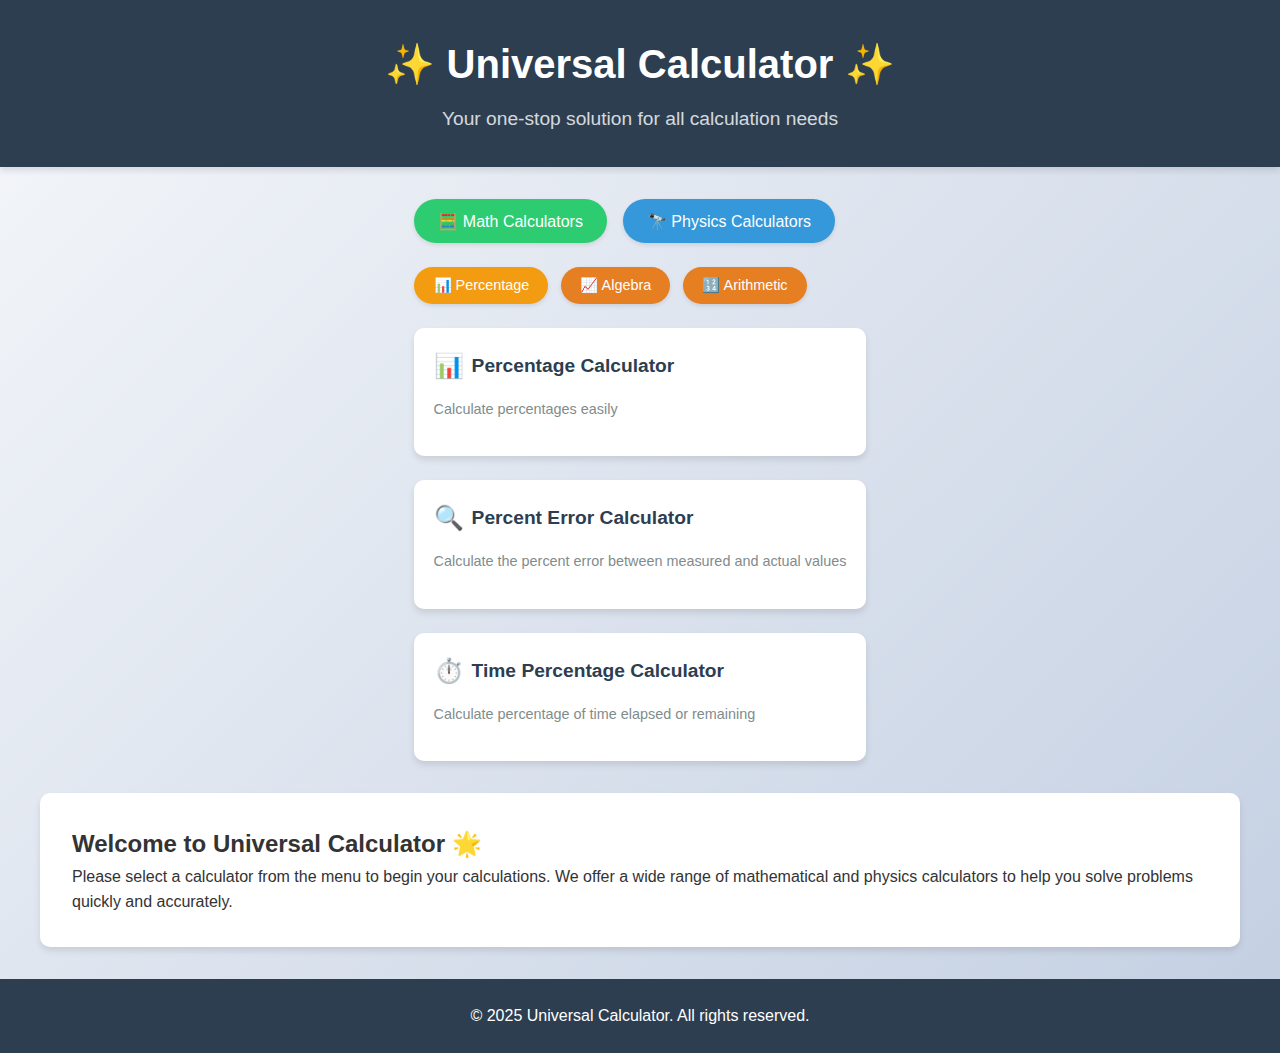
<file: index.html>
<!DOCTYPE html>
<html lang="en">
<head>
    <meta charset="UTF-8">
    <meta name="viewport" content="width=device-width, initial-scale=1.0">
    <title>Universal Calculator</title>
    <style>
        /* Reset and base styles */
        * {
            margin: 0;
            padding: 0;
            box-sizing: border-box;
            font-family: 'Segoe UI', Tahoma, Geneva, Verdana, sans-serif;
        }

        body {
            background: linear-gradient(135deg, #f5f7fa 0%, #c3cfe2 100%);
            color: #333;
            line-height: 1.6;
            min-height: 100vh;
            display: flex;
            flex-direction: column;
        }

        /* Header styles */
        header {
            background-color: #2c3e50;
            color: white;
            padding: 2rem;
            text-align: center;
            box-shadow: 0 4px 6px rgba(0, 0, 0, 0.1);
        }

        header h1 {
            font-size: 2.5rem;
            margin-bottom: 0.5rem;
        }

        header p {
            font-size: 1.2rem;
            opacity: 0.8;
        }

        /* Main content styles */
        main {
            display: flex;
            flex-direction: column;
            max-width: 1200px;
            margin: 2rem auto;
            padding: 0 1rem;
            flex: 1;
        }

        /* Category navigation */
        .category-nav ul {
            display: flex;
            list-style: none;
            gap: 1rem;
            margin-bottom: 1.5rem;
            flex-wrap: wrap;
        }

        .category-btn {
            background-color: #3498db;
            color: white;
            border: none;
            padding: 0.8rem 1.5rem;
            border-radius: 30px;
            cursor: pointer;
            font-size: 1rem;
            transition: all 0.3s ease;
            box-shadow: 0 2px 4px rgba(0, 0, 0, 0.1);
        }

        .category-btn:hover {
            background-color: #2980b9;
            transform: translateY(-2px);
            box-shadow: 0 4px 8px rgba(0, 0, 0, 0.15);
        }

        .category-btn.active {
            background-color: #2ecc71;
        }

        /* Sub-category navigation */
        .sub-category-nav ul {
            display: flex;
            list-style: none;
            gap: 0.8rem;
            margin-bottom: 1.5rem;
            flex-wrap: wrap;
        }

        .sub-category-btn {
            background-color: #e67e22;
            color: white;
            border: none;
            padding: 0.6rem 1.2rem;
            border-radius: 20px;
            cursor: pointer;
            font-size: 0.9rem;
            transition: all 0.3s ease;
            box-shadow: 0 2px 4px rgba(0, 0, 0, 0.1);
        }

        .sub-category-btn:hover {
            background-color: #d35400;
            transform: translateY(-2px);
        }

        .sub-category-btn.active {
            background-color: #f39c12;
        }

        /* Calculator sections */
        .calculator-section {
            display: none;
            animation: fadeIn 0.5s ease;
        }

        .calculator-section.active {
            display: block;
        }

        /* Calculators container */
        .calculators-container {
            display: none;
            grid-template-columns: repeat(auto-fill, minmax(300px, 1fr));
            gap: 1.5rem;
            animation: fadeIn 0.5s ease;
        }

        .calculators-container.active {
            display: grid;
        }

        /* Calculator card */
        .calculator-card {
            background-color: white;
            border-radius: 10px;
            padding: 1.2rem;
            box-shadow: 0 4px 6px rgba(0, 0, 0, 0.1);
            transition: all 0.3s ease;
            cursor: pointer;
            position: relative;
            overflow: hidden;
        }

        .calculator-card:hover {
            transform: translateY(-5px);
            box-shadow: 0 8px 15px rgba(0, 0, 0, 0.1);
        }

        .calculator-card h3 {
            font-size: 1.2rem;
            margin-bottom: 0.8rem;
            color: #2c3e50;
            display: flex;
            align-items: center;
        }

        .calculator-card .emoji {
            margin-right: 8px;
            font-size: 1.5rem;
        }

        .calculator-card p {
            color: #7f8c8d;
            font-size: 0.9rem;
            margin-bottom: 1rem;
        }

        /* Calculator display area */
        #calculator-display {
            background-color: white;
            padding: 2rem;
            border-radius: 10px;
            box-shadow: 0 4px 6px rgba(0, 0, 0, 0.1);
            margin: 0 auto 2rem;
            max-width: 1200px;
            width: 100%;
        }

        /* Footer styles */
        footer {
            background-color: #2c3e50;
            color: white;
            text-align: center;
            padding: 1.5rem;
            margin-top: auto;
        }

        /* Animation */
        @keyframes fadeIn {
            from {
                opacity: 0;
                transform: translateY(10px);
            }
            to {
                opacity: 1;
                transform: translateY(0);
            }
        }

        /* Calculator input form */
        .calculator-form {
            display: grid;
            gap: 1rem;
            margin-top: 1.5rem;
        }

        .form-group {
            display: flex;
            flex-direction: column;
            gap: 0.5rem;
        }

        .form-group label {
            font-weight: 600;
            color: #2c3e50;
        }

        .form-group input {
            padding: 0.8rem;
            border: 1px solid #ddd;
            border-radius: 4px;
            font-size: 1rem;
        }

        button.calculate-btn {
            background-color: #2ecc71;
            color: white;
            border: none;
            padding: 0.8rem;
            border-radius: 4px;
            cursor: pointer;
            font-size: 1rem;
            transition: all 0.3s ease;
            margin-top: 1rem;
        }

        button.calculate-btn:hover {
            background-color: #27ae60;
        }

        .result {
            margin-top: 1.5rem;
            padding: 1rem;
            background-color: #f8f9fa;
            border-radius: 4px;
            border-left: 4px solid #2ecc71;
        }

        /* Responsive design */
        @media (max-width: 768px) {
            header h1 {
                font-size: 2rem;
            }
            
            header p {
                font-size: 1rem;
            }
            
            .calculator-card {
                padding: 1rem;
            }
            
            .category-btn, .sub-category-btn {
                width: 100%;
                text-align: center;
            }
            
            .category-nav ul, .sub-category-nav ul {
                flex-direction: column;
                gap: 0.5rem;
            }
        }
    </style>
</head>
<body>
    <!-- Header section -->
    <header>
        <h1>✨ Universal Calculator ✨</h1>
        <p>Your one-stop solution for all calculation needs</p>
    </header>
    
    <!-- Main content area -->
    <main>
        <!-- Category navigation -->
        <nav class="category-nav">
            <ul>
                <li><button class="category-btn active" data-category="math">🧮 Math Calculators</button></li>
                <li><button class="category-btn" data-category="physics">🔭 Physics Calculators</button></li>
            </ul>
        </nav>
        
        <!-- Calculator sections -->
        <section id="math-calculators" class="calculator-section active">
            <!-- Sub-categories for math -->
            <nav class="sub-category-nav">
                <ul>
                    <li><button class="sub-category-btn active" data-subcategory="percentage">📊 Percentage</button></li>
                    <li><button class="sub-category-btn" data-subcategory="algebra">📈 Algebra</button></li>
                    <li><button class="sub-category-btn" data-subcategory="arithmetic">🔢 Arithmetic</button></li>
                </ul>
            </nav>
            
            <!-- Individual calculator containers -->
            <div id="percentage-calculators" class="calculators-container active">
                <!-- Percentage calculators will be dynamically added here -->
            </div>
            
            <div id="algebra-calculators" class="calculators-container">
                <!-- Algebra calculators will be dynamically added here -->
            </div>
            
            <div id="arithmetic-calculators" class="calculators-container">
                <!-- Arithmetic calculators will be dynamically added here -->
            </div>
        </section>
        
        <section id="physics-calculators" class="calculator-section">
            <!-- Sub-categories for physics -->
            <nav class="sub-category-nav">
                <ul>
                    <li><button class="sub-category-btn active" data-subcategory="kinematics">🚀 Kinematics</button></li>
                    <li><button class="sub-category-btn" data-subcategory="dynamics">💪 Dynamics</button></li>
                </ul>
            </nav>
            
            <!-- Individual calculator containers -->
            <div id="kinematics-calculators" class="calculators-container active">
                <!-- Kinematics calculators will be dynamically added here -->
            </div>
            
            <div id="dynamics-calculators" class="calculators-container">
                <!-- Dynamics calculators will be dynamically added here -->
            </div>
        </section>
    </main>
    
    <!-- Calculator display area -->
    <div id="calculator-display">
        <div id="calculator-content">
            <!-- This area will dynamically show the selected calculator -->
            <h2>Welcome to Universal Calculator 🌟</h2>
            <p>Please select a calculator from the menu to begin your calculations. We offer a wide range of mathematical and physics calculators to help you solve problems quickly and accurately.</p>
        </div>
    </div>
    
    <!-- Footer section -->
    <footer>
        <p>&copy; 2025 Universal Calculator. All rights reserved.</p>
    </footer>
    
    <!-- JavaScript for calculator functionality -->
    <script>
        // DOM Elements
        const categoryButtons = document.querySelectorAll('.category-btn');
        const subCategoryButtons = document.querySelectorAll('.sub-category-btn');
        const calculatorSections = document.querySelectorAll('.calculator-section');
        const calculatorsContainers = document.querySelectorAll('.calculators-container');
        const calculatorDisplay = document.getElementById('calculator-content');

        // Event Listeners for Category Buttons
        categoryButtons.forEach(button => {
            button.addEventListener('click', () => {
                // Remove active class from all buttons
                categoryButtons.forEach(btn => btn.classList.remove('active'));
                // Add active class to clicked button
                button.classList.add('active');
                
                // Show the corresponding calculator section
                const category = button.getAttribute('data-category');
                calculatorSections.forEach(section => {
                    section.classList.remove('active');
                    if (section.id === `${category}-calculators`) {
                        section.classList.add('active');
                    }
                });
            });
        });

        // Event Listeners for Sub-Category Buttons
        subCategoryButtons.forEach(button => {
            button.addEventListener('click', () => {
                // Find parent section to only affect buttons within that section
                const parentSection = button.closest('.calculator-section');
                const sectionSubButtons = parentSection.querySelectorAll('.sub-category-btn');
                
                // Remove active class from all buttons in this section
                sectionSubButtons.forEach(btn => btn.classList.remove('active'));
                // Add active class to clicked button
                button.classList.add('active');
                
                // Show the corresponding calculators container
                const subcategory = button.getAttribute('data-subcategory');
                const containers = parentSection.querySelectorAll('.calculators-container');
                containers.forEach(container => {
                    container.classList.remove('active');
                    if (container.id === `${subcategory}-calculators`) {
                        container.classList.add('active');
                    }
                });
            });
        });

        // Calculator data - This stores all our calculators
        const calculators = {
            math: {
                percentage: [
                    {
                        id: 'percentage-calculator',
                        name: 'Percentage Calculator',
                        emoji: '📊',
                        description: 'Calculate percentages easily',
                        generateHTML: function() {
                            return `
                                <h2><span class="emoji">📊</span> Percentage Calculator</h2>
                                <p>Calculate what percent one number is of another, or find a percentage of a number.</p>
                                
                                <div class="calculator-form">
                                    <div class="form-group">
                                        <label for="percent-value">Value:</label>
                                        <input type="number" id="percent-value" placeholder="Enter value">
                                    </div>
                                    <div class="form-group">
                                        <label for="percent-percentage">Percentage (%):</label>
                                        <input type="number" id="percent-percentage" placeholder="Enter percentage">
                                    </div>
                                    <button id="calculate-percentage" class="calculate-btn">Calculate</button>
                                    <div id="percentage-result" class="result" style="display:none;"></div>
                                </div>
                            `;
                        },
                        attachEvents: function() {
                            document.getElementById('calculate-percentage').addEventListener('click', function() {
                                const value = parseFloat(document.getElementById('percent-value').value);
                                const percentage = parseFloat(document.getElementById('percent-percentage').value);
                                const resultDiv = document.getElementById('percentage-result');
                                
                                if (isNaN(value) || isNaN(percentage)) {
                                    resultDiv.innerHTML = 'Please enter valid numbers';
                                    resultDiv.style.display = 'block';
                                    return;
                                }
                                
                                const result = (value * percentage) / 100;
                                resultDiv.innerHTML = `${percentage}% of ${value} = ${result.toFixed(2)}`;
                                resultDiv.style.display = 'block';
                            });
                        }
                    },
                    {
                        id: 'percent-error-calculator',
                        name: 'Percent Error Calculator',
                        emoji: '🔍',
                        description: 'Calculate the percent error between measured and actual values',
                        generateHTML: function() {
                            return `
                                <h2><span class="emoji">🔍</span> Percent Error Calculator</h2>
                                <p>Calculate the percentage error between a measured value and the actual value.</p>
                                
                                <div class="calculator-form">
                                    <div class="form-group">
                                        <label for="actual-value">Actual Value:</label>
                                        <input type="number" id="actual-value" placeholder="Enter actual value">
                                    </div>
                                    <div class="form-group">
                                        <label for="measured-value">Measured Value:</label>
                                        <input type="number" id="measured-value" placeholder="Enter measured value">
                                    </div>
                                    <button id="calculate-percent-error" class="calculate-btn">Calculate</button>
                                    <div id="percent-error-result" class="result" style="display:none;"></div>
                                </div>
                            `;
                        },
                        attachEvents: function() {
                            document.getElementById('calculate-percent-error').addEventListener('click', function() {
                                const actualValue = parseFloat(document.getElementById('actual-value').value);
                                const measuredValue = parseFloat(document.getElementById('measured-value').value);
                                const resultDiv = document.getElementById('percent-error-result');
                                
                                if (isNaN(actualValue) || isNaN(measuredValue)) {
                                    resultDiv.innerHTML = 'Please enter valid numbers';
                                    resultDiv.style.display = 'block';
                                    return;
                                }
                                
                                if (actualValue === 0) {
                                    resultDiv.innerHTML = 'Actual value cannot be zero';
                                    resultDiv.style.display = 'block';
                                    return;
                                }
                                
                                const percentError = Math.abs((measuredValue - actualValue) / actualValue) * 100;
                                resultDiv.innerHTML = `Percent Error: ${percentError.toFixed(2)}%`;
                                resultDiv.style.display = 'block';
                            });
                        }
                    },
                    {
                        id: 'time-percentage-calculator',
                        name: 'Time Percentage Calculator',
                        emoji: '⏱️',
                        description: 'Calculate percentage of time elapsed or remaining',
                        generateHTML: function() {
                            return `
                                <h2><span class="emoji">⏱️</span> Time Percentage Calculator</h2>
                                <p>Calculate the percentage of time elapsed or remaining.</p>
                                
                                <div class="calculator-form">
                                    <div class="form-group">
                                        <label for="total-time">Total Time (minutes):</label>
                                        <input type="number" id="total-time" placeholder="Enter total time">
                                    </div>
                                    <div class="form-group">
                                        <label for="elapsed-time">Elapsed Time (minutes):</label>
                                        <input type="number" id="elapsed-time" placeholder="Enter elapsed time">
                                    </div>
                                    <button id="calculate-time-percentage" class="calculate-btn">Calculate</button>
                                    <div id="time-percentage-result" class="result" style="display:none;"></div>
                                </div>
                            `;
                        },
                        attachEvents: function() {
                            document.getElementById('calculate-time-percentage').addEventListener('click', function() {
                                const totalTime = parseFloat(document.getElementById('total-time').value);
                                const elapsedTime = parseFloat(document.getElementById('elapsed-time').value);
                                const resultDiv = document.getElementById('time-percentage-result');
                                
                                if (isNaN(totalTime) || isNaN(elapsedTime)) {
                                    resultDiv.innerHTML = 'Please enter valid numbers';
                                    resultDiv.style.display = 'block';
                                    return;
                                }
                                
                                if (totalTime <= 0) {
                                    resultDiv.innerHTML = 'Total time must be greater than zero';
                                    resultDiv.style.display = 'block';
                                    return;
                                }
                                
                                if (elapsedTime < 0 || elapsedTime > totalTime) {
                                    resultDiv.innerHTML = 'Elapsed time must be between 0 and total time';
                                    resultDiv.style.display = 'block';
                                    return;
                                }
                                
                                const percentageElapsed = (elapsedTime / totalTime) * 100;
                                const percentageRemaining = 100 - percentageElapsed;
                                
                                let result = `<strong>Percentage Elapsed:</strong> ${percentageElapsed.toFixed(2)}%<br>`;
                                result += `<strong>Percentage Remaining:</strong> ${percentageRemaining.toFixed(2)}%<br>`;
                                
                                resultDiv.innerHTML = result;
                                resultDiv.style.display = 'block';
                            });
                        }
                    }
                    // Add more percentage calculators here
                ],
                algebra: [
                    {
                        id: 'quadratic-equation-calculator',
                        name: 'Quadratic Equation Calculator',
                        emoji: '📈',
                        description: 'Solve quadratic equations in the form ax² + bx + c = 0',
                        generateHTML: function() {
                            return `
                                <h2><span class="emoji">📈</span> Quadratic Equation Calculator</h2>
                                <p>Solve quadratic equations in the form ax² + bx + c = 0.</p>
                                
                                <div class="calculator-form">
                                    <div class="form-group">
                                        <label for="quad-a">a:</label>
                                        <input type="number" id="quad-a" placeholder="Enter coefficient a">
                                    </div>
                                    <div class="form-group">
                                        <label for="quad-b">b:</label>
                                        <input type="number" id="quad-b" placeholder="Enter coefficient b">
                                    </div>
                                    <div class="form-group">
                                        <label for="quad-c">c:</label>
                                        <input type="number" id="quad-c" placeholder="Enter coefficient c">
                                    </div>
                                    <button id="calculate-quadratic" class="calculate-btn">Solve</button>
                                    <div id="quadratic-result" class="result" style="display:none;"></div>
                                </div>
                            `;
                        },
                        attachEvents: function() {
                            document.getElementById('calculate-quadratic').addEventListener('click', function() {
                                const a = parseFloat(document.getElementById('quad-a').value);
                                const b = parseFloat(document.getElementById('quad-b').value);
                                const c = parseFloat(document.getElementById('quad-c').value);
                                const resultDiv = document.getElementById('quadratic-result');
                                
                                if (isNaN(a) || isNaN(b) || isNaN(c)) {
                                    resultDiv.innerHTML = 'Please enter valid coefficients';
                                    resultDiv.style.display = 'block';
                                    return;
                                }
                                
                                if (a === 0) {
                                    resultDiv.innerHTML = 'This is not a quadratic equation (a = 0)';
                                    resultDiv.style.display = 'block';
                                    return;
                                }
                                
                                const discriminant = b*b - 4*a*c;
                                let result = '';
                                
                                if (discriminant > 0) {
                                    const x1 = (-b + Math.sqrt(discriminant)) / (2*a);
                                    const x2 = (-b - Math.sqrt(discriminant)) / (2*a);
                                    result = `Two real solutions:<br>x₁ = ${x1.toFixed(4)}<br>x₂ = ${x2.toFixed(4)}`;
                                } else if (discriminant === 0) {
                                    const x = -b / (2*a);
                                    result = `One real solution (double root):<br>x = ${x.toFixed(4)}`;
                                } else {
                                    const realPart = -b / (2*a);
                                    const imaginaryPart = Math.sqrt(Math.abs(discriminant)) / (2*a);
                                    result = `Two complex solutions:<br>x₁ = ${realPart.toFixed(4)} + ${imaginaryPart.toFixed(4)}i<br>x₂ = ${realPart.toFixed(4)} - ${imaginaryPart.toFixed(4)}i`;
                                }
                                
                                resultDiv.innerHTML = result;
                                resultDiv.style.display = 'block';
                            });
                        }
                    },
                    {
                        id: 'discriminant-calculator',
                        name: 'Discriminant Calculator',
                        emoji: '🔍',
                        description: 'Calculate the discriminant of a quadratic equation',
                        generateHTML: function() {
                            return `
                                <h2><span class="emoji">🔍</span> Discriminant Calculator</h2>
                                <p>Calculate the discriminant of a quadratic equation: b² - 4ac.</p>
                                
                                <div class="calculator-form">
                                    <div class="form-group">
                                        <label for="disc-a">a:</label>
                                        <input type="number" id="disc-a" placeholder="Enter coefficient a">
                                    </div>
                                    <div class="form-group">
                                        <label for="disc-b">b:</label>
                                        <input type="number" id="disc-b" placeholder="Enter coefficient b">
                                    </div>
                                    <div class="form-group">
                                        <label for="disc-c">c:</label>
                                        <input type="number" id="disc-c" placeholder="Enter coefficient c">
                                    </div>
                                    <button id="calculate-discriminant" class="calculate-btn">Calculate</button>
                                    <div id="discriminant-result" class="result" style="display:none;"></div>
                                </div>
                            `;
                        },
                        attachEvents: function() {
                            document.getElementById('calculate-discriminant').addEventListener('click', function() {
                                const a = parseFloat(document.getElementById('disc-a').value);
                                const b = parseFloat(document.getElementById('disc-b').value);
                                const c = parseFloat(document.getElementById('disc-c').value);
                                const resultDiv = document.getElementById('discriminant-result');
                                
                                if (isNaN(a) || isNaN(b) || isNaN(c)) {
                                    resultDiv.innerHTML = 'Please enter valid coefficients';
                                    resultDiv.style.display = 'block';
                                    return;
                                }
                                
                                const discriminant = b*b - 4*a*c;
                                let result = `Discriminant (b² - 4ac) = ${discriminant}<br><br>`;
                                
                                if (discriminant > 0) {
                                    result += 'The quadratic equation has two distinct real roots.';
                                } else if (discriminant === 0) {
                                    result += 'The quadratic equation has one repeated real root.';
                                } else {
                                    result += 'The quadratic equation has two complex roots.';
                                }
                                
                                resultDiv.innerHTML = result;
                                resultDiv.style.display = 'block';
                            });
                        }
                    }
                    // Add more algebra calculators here
                ],
                arithmetic: [
                    {
                        id: 'arithmetic-sequence-calculator',
                        name: 'Arithmetic Sequence Calculator',
                        emoji: '🔢',
                        description: 'Calculate terms and sum of an arithmetic sequence',
                        generateHTML: function() {
                            return `
                                <h2><span class="emoji">🔢</span> Arithmetic Sequence Calculator</h2>
                                <p>Calculate terms and sum of an arithmetic sequence.</p>
                                
                                <div class="calculator-form">
                                    <div class="form-group">
                                        <label for="first-term">First Term (a₁):</label>
                                        <input type="number" id="first-term" placeholder="Enter first term">
                                    </div>
                                    <div class="form-group">
                                        <label for="common-difference">Common Difference (d):</label>
                                        <input type="number" id="common-difference" placeholder="Enter common difference">
                                    </div>
                                    <div class="form-group">
                                        <label for="n-terms">Number of Terms (n):</label>
                                        <input type="number" id="n-terms" placeholder="Enter number of terms">
                                    </div>
                                    <button id="calculate-arithmetic" class="calculate-btn">Calculate</button>
                                    <div id="arithmetic-result" class="result" style="display:none;"></div>
                                </div>
                            `;
                        },
                        attachEvents: function() {
                            document.getElementById('calculate-arithmetic').addEventListener('click', function() {
                                const a1 = parseFloat(document.getElementById('first-term').value);
                                const d = parseFloat(document.getElementById('common-difference').value);
                                const n = parseInt(document.getElementById('n-terms').value);
                                const resultDiv = document.getElementById('arithmetic-result');
                                
                                if (isNaN(a1) || isNaN(d) || isNaN(n)) {
                                    resultDiv.innerHTML = 'Please enter valid numbers';
                                    resultDiv.style.display = 'block';
                                    return;
                                }
                                
                                if (n <= 0 || !Number.isInteger(n)) {
                                    resultDiv.innerHTML = 'Number of terms must be a positive integer';
                                    resultDiv.style.display = 'block';
                                    return;
                                }
                                
                                // Calculate the nth term
                                const an = a1 + (n - 1) * d;
                                
                                // Calculate the sum of n terms
                                const sum = (n / 2) * (a1 + an);
                                
                                let result = `<strong>nth Term (a<sub>n</sub>):</strong> ${an.toFixed(2)}<br>`;
                                result += `<strong>Sum of ${n} terms:</strong> ${sum.toFixed(2)}<br><br>`;
                                
                                // Show the first few terms (up to 10)
                                const termsToShow = Math.min(n, 10);
                                result += `<strong>First ${termsToShow} terms:</strong><br>`;
                                for (let i = 0; i < termsToShow; i++) {
                                    const term = a1 + i * d;
                                    result += `a<sub>${i+1}</sub> = ${term.toFixed(2)}`;
                                    if (i < termsToShow - 1) {
                                        result += ', ';
                                    }
                                }
                                
                                resultDiv.innerHTML = result;
                                resultDiv.style.display = 'block';
                            });
                        }
                    },
                    {
                        id: 'factorial-calculator',
                        name: 'Factorial Calculator',
                        emoji: '🔄',
                        description: 'Calculate the factorial of a number (n!)',
                        generateHTML: function() {
                            return `
                                <h2><span class="emoji">🔄</span> Factorial Calculator</h2>
                                <p>Calculate the factorial of a non-negative integer n (n!).</p>
                                
                                <div class="calculator-form">
                                    <div class="form-group">
                                        <label for="factorial-n">n:</label>
                                        <input type="number" id="factorial-n" placeholder="Enter a non-negative integer" min="0" step="1">
                                    </div>
                                    <button id="calculate-factorial" class="calculate-btn">Calculate</button>
                                    <div id="factorial-result" class="result" style="display:none;"></div>
                                </div>
                            `;
                        },
                        attachEvents: function() {
                            document.getElementById('calculate-factorial').addEventListener('click', function() {
                                const n = parseInt(document.getElementById('factorial-n').value);
                                const resultDiv = document.getElementById('factorial-result');
                                
                                if (isNaN(n) || n < 0 || !Number.isInteger(n)) {
                                    resultDiv.innerHTML = 'Please enter a non-negative integer';
                                    resultDiv.style.display = 'block';
                                    return;
                                }
                                
                                // Calculate factorial
                                let factorial = 1;
                                for (let i = 2; i <= n; i++) {
                                    factorial *= i;
                                    // Check for overflow
                                    if (!isFinite(factorial)) {
                                        resultDiv.innerHTML = 'Result is too large to display';
                                        resultDiv.style.display = 'block';
                                        return;
                                    }
                                }
                                
                                resultDiv.innerHTML = `${n}! = ${factorial}`;
                                resultDiv.style.display = 'block';
                            });
                        }
                    }
                    // Add more arithmetic calculators here
                ]
            },
            physics: {
                kinematics: [
                    {
                        id: 'projectile-motion-calculator',
                        name: 'Projectile Motion Calculator',
                        emoji: '🚀',
                        description: 'Calculate projectile motion parameters',
                        generateHTML: function() {
                            return `
                                <h2><span class="emoji">🚀</span> Projectile Motion Calculator</h2>
                                <p>Calculate key parameters of projectile motion.</p>
                                
                                <div class="calculator-form">
                                    <div class="form-group">
                                        <label for="initial-velocity">Initial Velocity (m/s):</label>
                                        <input type="number" id="initial-velocity" placeholder="Enter initial velocity">
                                    </div>
                                    <div class="form-group">
                                        <label for="launch-angle">Launch Angle (degrees):</label>
                                        <input type="number" id="launch-angle" placeholder="Enter angle" min="0" max="90">
                                    </div>
                                    <div class="form-group">
                                        <label for="initial-height">Initial Height (m):</label>
                                        <input type="number" id="initial-height" placeholder="Enter initial height" value="0">
                                    </div>
                                    <button id="calculate-projectile" class="calculate-btn">Calculate</button>
                                    <div id="projectile-result" class="result" style="display:none;"></div>
                                </div>
                            `;
                        },
                        attachEvents: function() {
                            document.getElementById('calculate-projectile').addEventListener('click', function() {
                                const v0 = parseFloat(document.getElementById('initial-velocity').value);
                                const angleInDegrees = parseFloat(document.getElementById('launch-angle').value);
                                const h0 = parseFloat(document.getElementById('initial-height').value);
                                const resultDiv = document.getElementById('projectile-result');
                                
                                if (isNaN(v0) || isNaN(angleInDegrees) || isNaN(h0)) {
                                    resultDiv.innerHTML = 'Please enter valid numbers';
                                    resultDiv.style.display = 'block';
                                    return;
                                }
                                
                                // Convert angle to radians
                                const angle = angleInDegrees * Math.PI / 180;
                                
                                // Gravitational acceleration
                                const g = 9.8; // m/s²
                                
                                // Initial velocity components
                                const v0x = v0 * Math.cos(angle);
                                const v0y = v0 * Math.sin(angle);
                                
                                // Time to reach maximum height
                                const timeToMax = v0y / g;
                                
                                // Maximum height
                                const maxHeight = h0 + v0y * timeToMax - 0.5 * g * timeToMax * timeToMax;
                                
                                // Time of flight (time to return to initial height)
                                const timeOfFlight = (v0y + Math.sqrt(v0y * v0y + 2 * g * h0)) / g;
                                
                                // Range (horizontal distance)
                                const range = v0x * timeOfFlight;
                                
                                let result = `<strong>Maximum Height:</strong> ${maxHeight.toFixed(2)} m<br>`;
                                result += `<strong>Time to Max Height:</strong> ${timeToMax.toFixed(2)} s<br>`;
                                result += `<strong>Time of Flight:</strong> ${timeOfFlight.toFixed(2)} s<br>`;
                                result += `<strong>Range:</strong> ${range.toFixed(2)} m<br>`;
                                
                                resultDiv.innerHTML = result;
                                resultDiv.style.display = 'block';
                            });
                        }
                    },
                    {
                        id: 'free-fall-calculator',
                        name: 'Free Fall Calculator',
                        emoji: '🍎',
                        description: 'Calculate parameters for objects in free fall',
                        generateHTML: function() {
                            return `
                                <h2><span class="emoji">🍎</span> Free Fall Calculator</h2>
                                <p>Calculate parameters for objects falling under gravity (ignoring air resistance).</p>
                                
                                <div class="calculator-form">
                                    <div class="form-group">
                                        <label for="free-fall-height">Height (m):</label>
                                        <input type="number" id="free-fall-height" placeholder="Enter initial height">
                                    </div>
                                    <div class="form-group">
                                        <label for="gravity-value">Gravitational Acceleration (m/s²):</label>
                                        <input type="number" id="gravity-value" placeholder="Enter g value" value="9.8">
                                    </div>
                                    <button id="calculate-free-fall" class="calculate-btn">Calculate</button>
                                    <div id="free-fall-result" class="result" style="display:none;"></div>
                                </div>
                            `;
                        },
                        attachEvents: function() {
                            document.getElementById('calculate-free-fall').addEventListener('click', function() {
                                const height = parseFloat(document.getElementById('free-fall-height').value);
                                const gravity = parseFloat(document.getElementById('gravity-value').value);
                                const resultDiv = document.getElementById('free-fall-result');
                                
                                if (isNaN(height) || isNaN(gravity)) {
                                    resultDiv.innerHTML = 'Please enter valid numbers';
                                    resultDiv.style.display = 'block';
                                    return;
                                }
                                
                                if (height < 0) {
                                    resultDiv.innerHTML = 'Height must be non-negative';
                                    resultDiv.style.display = 'block';
                                    return;
                                }
                                
                                if (gravity <= 0) {
                                    resultDiv.innerHTML = 'Gravitational acceleration must be positive';
                                    resultDiv.style.display = 'block';
                                    return;
                                }
                                
                                // Time to reach the ground
                                const time = Math.sqrt((2 * height) / gravity);
                                
                                // Final velocity when reaching the ground
                                const finalVelocity = gravity * time;
                                
                                let result = `<strong>Time to Fall:</strong> ${time.toFixed(2)} seconds<br>`;
                                result += `<strong>Final Velocity:</strong> ${finalVelocity.toFixed(2)} m/s<br>`;
                                
                                resultDiv.innerHTML = result;
                                resultDiv.style.display = 'block';
                            });
                        }
                    }
                    // Add more kinematics calculators here
                ],
                dynamics: [
                    {
                        id: 'force-calculator',
                        name: 'Force Calculator',
                        emoji: '💪',
                        description: 'Calculate force using Newton\'s Second Law: F = ma',
                        generateHTML: function() {
                            return `
                                <h2><span class="emoji">💪</span> Force Calculator</h2>
                                <p>Calculate force using Newton's Second Law: F = ma.</p>
                                
                                <div class="calculator-form">
                                    <div class="form-group">
                                        <label for="mass">Mass (kg):</label>
                                        <input type="number" id="mass" placeholder="Enter mass">
                                    </div>
                                    <div class="form-group">
                                        <label for="acceleration">Acceleration (m/s²):</label>
                                        <input type="number" id="acceleration" placeholder="Enter acceleration">
                                    </div>
                                    <button id="calculate-force" class="calculate-btn">Calculate</button>
                                    <div id="force-result" class="result" style="display:none;"></div>
                                </div>
                            `;
                        },
                        attachEvents: function() {
                            document.getElementById('calculate-force').addEventListener('click', function() {
                                const mass = parseFloat(document.getElementById('mass').value);
                                const acceleration = parseFloat(document.getElementById('acceleration').value);
                                const resultDiv = document.getElementById('force-result');
                                
                                if (isNaN(mass) || isNaN(acceleration)) {
                                    resultDiv.innerHTML = 'Please enter valid numbers';
                                    resultDiv.style.display = 'block';
                                    return;
                                }
                                
                                const force = mass * acceleration;
                                resultDiv.innerHTML = `Force (F) = ${force.toFixed(2)} Newtons (N)`;
                                resultDiv.style.display = 'block';
                            });
                        }
                    },
                    {
                        id: 'gravitational-force-calculator',
                        name: 'Gravitational Force Calculator',
                        emoji: '🌍',
                        description: 'Calculate the gravitational force between two masses',
                        generateHTML: function() {
                            return `
                                <h2><span class="emoji">🌍</span> Gravitational Force Calculator</h2>
                                <p>Calculate the gravitational force between two masses using Newton's Law of Universal Gravitation.</p>
                                
                                <div class="calculator-form">
                                    <div class="form-group">
                                        <label for="mass1">Mass 1 (kg):</label>
                                        <input type="number" id="mass1" placeholder="Enter mass 1">
                                    </div>
                                    <div class="form-group">
                                        <label for="mass2">Mass 2 (kg):</label>
                                        <input type="number" id="mass2" placeholder="Enter mass 2">
                                    </div>
                                    <div class="form-group">
                                        <label for="distance">Distance between masses (m):</label>
                                        <input type="number" id="distance" placeholder="Enter distance">
                                    </div>
                                    <button id="calculate-gravity" class="calculate-btn">Calculate</button>
                                    <div id="gravity-result" class="result" style="display:none;"></div>
                                </div>
                            `;
                        },
                        attachEvents: function() {
                            document.getElementById('calculate-gravity').addEventListener('click', function() {
                                const mass1 = parseFloat(document.getElementById('mass1').value);
                                const mass2 = parseFloat(document.getElementById('mass2').value);
                                const distance = parseFloat(document.getElementById('distance').value);
                                const resultDiv = document.getElementById('gravity-result');
                                
                                if (isNaN(mass1) || isNaN(mass2) || isNaN(distance)) {
                                    resultDiv.innerHTML = 'Please enter valid numbers';
                                    resultDiv.style.display = 'block';
                                    return;
                                }
                                
                                if (mass1 <= 0 || mass2 <= 0) {
                                    resultDiv.innerHTML = 'Masses must be positive';
                                    resultDiv.style.display = 'block';
                                    return;
                                }
                                
                                if (distance <= 0) {
                                    resultDiv.innerHTML = 'Distance must be positive';
                                    resultDiv.style.display = 'block';
                                    return;
                                }
                                
                                // Gravitational constant G
                                const G = 6.67430e-11; // N⋅m²/kg²
                                
                                // Calculate gravitational force
                                const force = G * (mass1 * mass2) / (distance * distance);
                                
                                // Format in scientific notation for very small values
                                let formattedForce;
                                if (force < 0.01) {
                                    formattedForce = force.toExponential(4);
                                } else {
                                    formattedForce = force.toFixed(10);
                                }
                                
                                resultDiv.innerHTML = `Gravitational Force = ${formattedForce} Newtons (N)`;
                                resultDiv.style.display = 'block';
                            });
                        }
                    }
                    // Add more dynamics calculators here
                ]
            }
        };

        // Function to generate calculator cards for a specific category
        function generateCalculatorCards(category, subcategory) {
            const container = document.getElementById(`${subcategory}-calculators`);
            const calculatorList = calculators[category][subcategory];
            
            let cardsHTML = '';
            calculatorList.forEach(calc => {
                cardsHTML += `
                    <div class="calculator-card" data-calculator="${calc.id}">
                        <h3><span class="emoji">${calc.emoji}</span> ${calc.name}</h3>
                        <p>${calc.description}</p>
                    </div>
                `;
            });
            
            container.innerHTML = cardsHTML;
            
            // Add click event listeners to the cards
            container.querySelectorAll('.calculator-card').forEach(card => {
                card.addEventListener('click', () => {
                    const calculatorId = card.getAttribute('data-calculator');
                    showCalculator(category, subcategory, calculatorId);
                });
            });
        }

        // Function to show a specific calculator
        function showCalculator(category, subcategory, calculatorId) {
            const calculatorList = calculators[category][subcategory];
            const calculator = calculatorList.find(calc => calc.id === calculatorId);
            
            if (calculator) {
                calculatorDisplay.innerHTML = calculator.generateHTML();
                calculator.attachEvents();
            }
        }

        // Initialize the calculator cards
        function initializeCalculators() {
            // Generate calculator cards for all categories
            for (const category in calculators) {
                for (const subcategory in calculators[category]) {
                    generateCalculatorCards(category, subcategory);
                }
            }
        }

        // Initialize on page load
        document.addEventListener('DOMContentLoaded', initializeCalculators);
    </script>
</body>
</html>
</file>
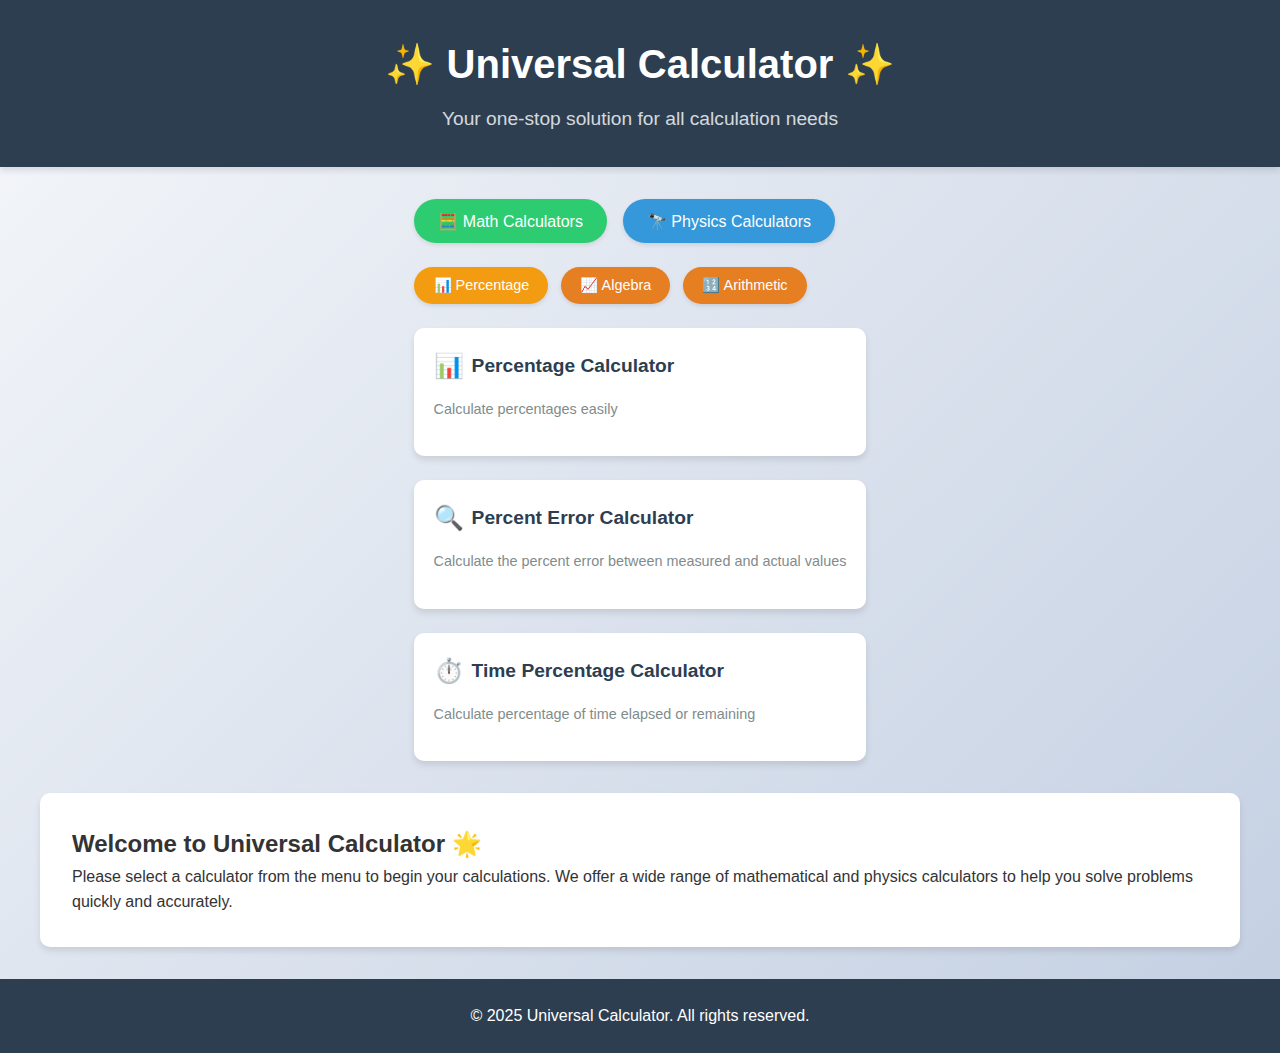
<file: test.html>
<!DOCTYPE html>
<html lang="en">
<head>
    <meta charset="UTF-8">
    <meta name="viewport" content="width=device-width, initial-scale=1.0">
    <title>Universal Calculator</title>
    <style>
        /* Reset and base styles */
        * {
            margin: 0;
            padding: 0;
            box-sizing: border-box;
            font-family: 'Segoe UI', Tahoma, Geneva, Verdana, sans-serif;
        }

        body {
            background: linear-gradient(135deg, #f5f7fa 0%, #c3cfe2 100%);
            color: #333;
            line-height: 1.6;
            min-height: 100vh;
            display: flex;
            flex-direction: column;
        }

        /* Header styles */
        header {
            background-color: #2c3e50;
            color: white;
            padding: 2rem;
            text-align: center;
            box-shadow: 0 4px 6px rgba(0, 0, 0, 0.1);
        }

        header h1 {
            font-size: 2.5rem;
            margin-bottom: 0.5rem;
        }

        header p {
            font-size: 1.2rem;
            opacity: 0.8;
        }

        /* Main content styles */
        main {
            display: flex;
            flex-direction: column;
            max-width: 1200px;
            margin: 2rem auto;
            padding: 0 1rem;
            flex: 1;
        }

        /* Category navigation */
        .category-nav ul {
            display: flex;
            list-style: none;
            gap: 1rem;
            margin-bottom: 1.5rem;
            flex-wrap: wrap;
        }

        .category-btn {
            background-color: #3498db;
            color: white;
            border: none;
            padding: 0.8rem 1.5rem;
            border-radius: 30px;
            cursor: pointer;
            font-size: 1rem;
            transition: all 0.3s ease;
            box-shadow: 0 2px 4px rgba(0, 0, 0, 0.1);
        }

        .category-btn:hover {
            background-color: #2980b9;
            transform: translateY(-2px);
            box-shadow: 0 4px 8px rgba(0, 0, 0, 0.15);
        }

        .category-btn.active {
            background-color: #2ecc71;
        }

        /* Sub-category navigation */
        .sub-category-nav ul {
            display: flex;
            list-style: none;
            gap: 0.8rem;
            margin-bottom: 1.5rem;
            flex-wrap: wrap;
        }

        .sub-category-btn {
            background-color: #e67e22;
            color: white;
            border: none;
            padding: 0.6rem 1.2rem;
            border-radius: 20px;
            cursor: pointer;
            font-size: 0.9rem;
            transition: all 0.3s ease;
            box-shadow: 0 2px 4px rgba(0, 0, 0, 0.1);
        }

        .sub-category-btn:hover {
            background-color: #d35400;
            transform: translateY(-2px);
        }

        .sub-category-btn.active {
            background-color: #f39c12;
        }

        /* Calculator sections */
        .calculator-section {
            display: none;
            animation: fadeIn 0.5s ease;
        }

        .calculator-section.active {
            display: block;
        }

        /* Calculators container */
        .calculators-container {
            display: none;
            grid-template-columns: repeat(auto-fill, minmax(300px, 1fr));
            gap: 1.5rem;
            animation: fadeIn 0.5s ease;
        }

        .calculators-container.active {
            display: grid;
        }

        /* Calculator card */
        .calculator-card {
            background-color: white;
            border-radius: 10px;
            padding: 1.2rem;
            box-shadow: 0 4px 6px rgba(0, 0, 0, 0.1);
            transition: all 0.3s ease;
            cursor: pointer;
            position: relative;
            overflow: hidden;
        }

        .calculator-card:hover {
            transform: translateY(-5px);
            box-shadow: 0 8px 15px rgba(0, 0, 0, 0.1);
        }

        .calculator-card h3 {
            font-size: 1.2rem;
            margin-bottom: 0.8rem;
            color: #2c3e50;
            display: flex;
            align-items: center;
        }

        .calculator-card .emoji {
            margin-right: 8px;
            font-size: 1.5rem;
        }

        .calculator-card p {
            color: #7f8c8d;
            font-size: 0.9rem;
            margin-bottom: 1rem;
        }

        /* Calculator display area */
        #calculator-display {
            background-color: white;
            padding: 2rem;
            border-radius: 10px;
            box-shadow: 0 4px 6px rgba(0, 0, 0, 0.1);
            margin: 0 auto 2rem;
            max-width: 1200px;
            width: 100%;
        }

        /* Footer styles */
        footer {
            background-color: #2c3e50;
            color: white;
            text-align: center;
            padding: 1.5rem;
            margin-top: auto;
        }

        /* Animation */
        @keyframes fadeIn {
            from {
                opacity: 0;
                transform: translateY(10px);
            }
            to {
                opacity: 1;
                transform: translateY(0);
            }
        }

        /* Calculator input form */
        .calculator-form {
            display: grid;
            gap: 1rem;
            margin-top: 1.5rem;
        }

        .form-group {
            display: flex;
            flex-direction: column;
            gap: 0.5rem;
        }

        .form-group label {
            font-weight: 600;
            color: #2c3e50;
        }

        .form-group input {
            padding: 0.8rem;
            border: 1px solid #ddd;
            border-radius: 4px;
            font-size: 1rem;
        }

        button.calculate-btn {
            background-color: #2ecc71;
            color: white;
            border: none;
            padding: 0.8rem;
            border-radius: 4px;
            cursor: pointer;
            font-size: 1rem;
            transition: all 0.3s ease;
            margin-top: 1rem;
        }

        button.calculate-btn:hover {
            background-color: #27ae60;
        }

        .result {
            margin-top: 1.5rem;
            padding: 1rem;
            background-color: #f8f9fa;
            border-radius: 4px;
            border-left: 4px solid #2ecc71;
        }

        /* Responsive design */
        @media (max-width: 768px) {
            header h1 {
                font-size: 2rem;
            }
            
            header p {
                font-size: 1rem;
            }
            
            .calculator-card {
                padding: 1rem;
            }
            
            .category-btn, .sub-category-btn {
                width: 100%;
                text-align: center;
            }
            
            .category-nav ul, .sub-category-nav ul {
                flex-direction: column;
                gap: 0.5rem;
            }
        }
    </style>
</head>
<body>
    <!-- Header section -->
    <header>
        <h1>✨ Universal Calculator ✨</h1>
        <p>Your one-stop solution for all calculation needs</p>
    </header>
    
    <!-- Main content area -->
    <main>
        <!-- Category navigation -->
        <nav class="category-nav">
            <ul>
                <li><button class="category-btn active" data-category="math">🧮 Math Calculators</button></li>
                <li><button class="category-btn" data-category="physics">🔭 Physics Calculators</button></li>
            </ul>
        </nav>
        
        <!-- Calculator sections -->
        <section id="math-calculators" class="calculator-section active">
            <!-- Sub-categories for math -->
            <nav class="sub-category-nav">
                <ul>
                    <li><button class="sub-category-btn active" data-subcategory="percentage">📊 Percentage</button></li>
                    <li><button class="sub-category-btn" data-subcategory="algebra">📈 Algebra</button></li>
                    <li><button class="sub-category-btn" data-subcategory="arithmetic">🔢 Arithmetic</button></li>
                </ul>
            </nav>
            
            <!-- Individual calculator containers -->
            <div id="percentage-calculators" class="calculators-container active">
                <!-- Percentage calculators will be dynamically added here -->
            </div>
            
            <div id="algebra-calculators" class="calculators-container">
                <!-- Algebra calculators will be dynamically added here -->
            </div>
            
            <div id="arithmetic-calculators" class="calculators-container">
                <!-- Arithmetic calculators will be dynamically added here -->
            </div>
        </section>
        
        <section id="physics-calculators" class="calculator-section">
            <!-- Sub-categories for physics -->
            <nav class="sub-category-nav">
                <ul>
                    <li><button class="sub-category-btn active" data-subcategory="kinematics">🚀 Kinematics</button></li>
                    <li><button class="sub-category-btn" data-subcategory="dynamics">💪 Dynamics</button></li>
                </ul>
            </nav>
            
            <!-- Individual calculator containers -->
            <div id="kinematics-calculators" class="calculators-container active">
                <!-- Kinematics calculators will be dynamically added here -->
            </div>
            
            <div id="dynamics-calculators" class="calculators-container">
                <!-- Dynamics calculators will be dynamically added here -->
            </div>
        </section>
    </main>
    
    <!-- Calculator display area -->
    <div id="calculator-display">
        <div id="calculator-content">
            <!-- This area will dynamically show the selected calculator -->
            <h2>Welcome to Universal Calculator 🌟</h2>
            <p>Please select a calculator from the menu to begin your calculations. We offer a wide range of mathematical and physics calculators to help you solve problems quickly and accurately.</p>
        </div>
    </div>
    
    <!-- Footer section -->
    <footer>
        <p>&copy; 2025 Universal Calculator. All rights reserved.</p>
    </footer>
    
    <!-- JavaScript for calculator functionality -->
    <script>
        // DOM Elements
        const categoryButtons = document.querySelectorAll('.category-btn');
        const subCategoryButtons = document.querySelectorAll('.sub-category-btn');
        const calculatorSections = document.querySelectorAll('.calculator-section');
        const calculatorsContainers = document.querySelectorAll('.calculators-container');
        const calculatorDisplay = document.getElementById('calculator-content');

        // Event Listeners for Category Buttons
        categoryButtons.forEach(button => {
            button.addEventListener('click', () => {
                // Remove active class from all buttons
                categoryButtons.forEach(btn => btn.classList.remove('active'));
                // Add active class to clicked button
                button.classList.add('active');
                
                // Show the corresponding calculator section
                const category = button.getAttribute('data-category');
                calculatorSections.forEach(section => {
                    section.classList.remove('active');
                    if (section.id === `${category}-calculators`) {
                        section.classList.add('active');
                    }
                });
            });
        });

        // Event Listeners for Sub-Category Buttons
        subCategoryButtons.forEach(button => {
            button.addEventListener('click', () => {
                // Find parent section to only affect buttons within that section
                const parentSection = button.closest('.calculator-section');
                const sectionSubButtons = parentSection.querySelectorAll('.sub-category-btn');
                
                // Remove active class from all buttons in this section
                sectionSubButtons.forEach(btn => btn.classList.remove('active'));
                // Add active class to clicked button
                button.classList.add('active');
                
                // Show the corresponding calculators container
                const subcategory = button.getAttribute('data-subcategory');
                const containers = parentSection.querySelectorAll('.calculators-container');
                containers.forEach(container => {
                    container.classList.remove('active');
                    if (container.id === `${subcategory}-calculators`) {
                        container.classList.add('active');
                    }
                });
            });
        });

        // Calculator data - This stores all our calculators
        const calculators = {
            math: {
                percentage: [
                    {
                        id: 'percentage-calculator',
                        name: 'Percentage Calculator',
                        emoji: '📊',
                        description: 'Calculate percentages easily',
                        generateHTML: function() {
                            return `
                                <h2><span class="emoji">📊</span> Percentage Calculator</h2>
                                <p>Calculate what percent one number is of another, or find a percentage of a number.</p>
                                
                                <div class="calculator-form">
                                    <div class="form-group">
                                        <label for="percent-value">Value:</label>
                                        <input type="number" id="percent-value" placeholder="Enter value">
                                    </div>
                                    <div class="form-group">
                                        <label for="percent-percentage">Percentage (%):</label>
                                        <input type="number" id="percent-percentage" placeholder="Enter percentage">
                                    </div>
                                    <button id="calculate-percentage" class="calculate-btn">Calculate</button>
                                    <div id="percentage-result" class="result" style="display:none;"></div>
                                </div>
                            `;
                        },
                        attachEvents: function() {
                            document.getElementById('calculate-percentage').addEventListener('click', function() {
                                const value = parseFloat(document.getElementById('percent-value').value);
                                const percentage = parseFloat(document.getElementById('percent-percentage').value);
                                const resultDiv = document.getElementById('percentage-result');
                                
                                if (isNaN(value) || isNaN(percentage)) {
                                    resultDiv.innerHTML = 'Please enter valid numbers';
                                    resultDiv.style.display = 'block';
                                    return;
                                }
                                
                                const result = (value * percentage) / 100;
                                resultDiv.innerHTML = `${percentage}% of ${value} = ${result.toFixed(2)}`;
                                resultDiv.style.display = 'block';
                            });
                        }
                    },
                    {
                        id: 'percent-error-calculator',
                        name: 'Percent Error Calculator',
                        emoji: '🔍',
                        description: 'Calculate the percent error between measured and actual values',
                        generateHTML: function() {
                            return `
                                <h2><span class="emoji">🔍</span> Percent Error Calculator</h2>
                                <p>Calculate the percentage error between a measured value and the actual value.</p>
                                
                                <div class="calculator-form">
                                    <div class="form-group">
                                        <label for="actual-value">Actual Value:</label>
                                        <input type="number" id="actual-value" placeholder="Enter actual value">
                                    </div>
                                    <div class="form-group">
                                        <label for="measured-value">Measured Value:</label>
                                        <input type="number" id="measured-value" placeholder="Enter measured value">
                                    </div>
                                    <button id="calculate-percent-error" class="calculate-btn">Calculate</button>
                                    <div id="percent-error-result" class="result" style="display:none;"></div>
                                </div>
                            `;
                        },
                        attachEvents: function() {
                            document.getElementById('calculate-percent-error').addEventListener('click', function() {
                                const actualValue = parseFloat(document.getElementById('actual-value').value);
                                const measuredValue = parseFloat(document.getElementById('measured-value').value);
                                const resultDiv = document.getElementById('percent-error-result');
                                
                                if (isNaN(actualValue) || isNaN(measuredValue)) {
                                    resultDiv.innerHTML = 'Please enter valid numbers';
                                    resultDiv.style.display = 'block';
                                    return;
                                }
                                
                                if (actualValue === 0) {
                                    resultDiv.innerHTML = 'Actual value cannot be zero';
                                    resultDiv.style.display = 'block';
                                    return;
                                }
                                
                                const percentError = Math.abs((measuredValue - actualValue) / actualValue) * 100;
                                resultDiv.innerHTML = `Percent Error: ${percentError.toFixed(2)}%`;
                                resultDiv.style.display = 'block';
                            });
                        }
                    },
                    {
                        id: 'time-percentage-calculator',
                        name: 'Time Percentage Calculator',
                        emoji: '⏱️',
                        description: 'Calculate percentage of time elapsed or remaining',
                        generateHTML: function() {
                            return `
                                <h2><span class="emoji">⏱️</span> Time Percentage Calculator</h2>
                                <p>Calculate the percentage of time elapsed or remaining.</p>
                                
                                <div class="calculator-form">
                                    <div class="form-group">
                                        <label for="total-time">Total Time (minutes):</label>
                                        <input type="number" id="total-time" placeholder="Enter total time">
                                    </div>
                                    <div class="form-group">
                                        <label for="elapsed-time">Elapsed Time (minutes):</label>
                                        <input type="number" id="elapsed-time" placeholder="Enter elapsed time">
                                    </div>
                                    <button id="calculate-time-percentage" class="calculate-btn">Calculate</button>
                                    <div id="time-percentage-result" class="result" style="display:none;"></div>
                                </div>
                            `;
                        },
                        attachEvents: function() {
                            document.getElementById('calculate-time-percentage').addEventListener('click', function() {
                                const totalTime = parseFloat(document.getElementById('total-time').value);
                                const elapsedTime = parseFloat(document.getElementById('elapsed-time').value);
                                const resultDiv = document.getElementById('time-percentage-result');
                                
                                if (isNaN(totalTime) || isNaN(elapsedTime)) {
                                    resultDiv.innerHTML = 'Please enter valid numbers';
                                    resultDiv.style.display = 'block';
                                    return;
                                }
                                
                                if (totalTime <= 0) {
                                    resultDiv.innerHTML = 'Total time must be greater than zero';
                                    resultDiv.style.display = 'block';
                                    return;
                                }
                                
                                if (elapsedTime < 0 || elapsedTime > totalTime) {
                                    resultDiv.innerHTML = 'Elapsed time must be between 0 and total time';
                                    resultDiv.style.display = 'block';
                                    return;
                                }
                                
                                const percentageElapsed = (elapsedTime / totalTime) * 100;
                                const percentageRemaining = 100 - percentageElapsed;
                                
                                let result = `<strong>Percentage Elapsed:</strong> ${percentageElapsed.toFixed(2)}%<br>`;
                                result += `<strong>Percentage Remaining:</strong> ${percentageRemaining.toFixed(2)}%<br>`;
                                
                                resultDiv.innerHTML = result;
                                resultDiv.style.display = 'block';
                            });
                        }
                    }
                    // Add more percentage calculators here
                ],
                algebra: [
                    {
                        id: 'quadratic-equation-calculator',
                        name: 'Quadratic Equation Calculator',
                        emoji: '📈',
                        description: 'Solve quadratic equations in the form ax² + bx + c = 0',
                        generateHTML: function() {
                            return `
                                <h2><span class="emoji">📈</span> Quadratic Equation Calculator</h2>
                                <p>Solve quadratic equations in the form ax² + bx + c = 0.</p>
                                
                                <div class="calculator-form">
                                    <div class="form-group">
                                        <label for="quad-a">a:</label>
                                        <input type="number" id="quad-a" placeholder="Enter coefficient a">
                                    </div>
                                    <div class="form-group">
                                        <label for="quad-b">b:</label>
                                        <input type="number" id="quad-b" placeholder="Enter coefficient b">
                                    </div>
                                    <div class="form-group">
                                        <label for="quad-c">c:</label>
                                        <input type="number" id="quad-c" placeholder="Enter coefficient c">
                                    </div>
                                    <button id="calculate-quadratic" class="calculate-btn">Solve</button>
                                    <div id="quadratic-result" class="result" style="display:none;"></div>
                                </div>
                            `;
                        },
                        attachEvents: function() {
                            document.getElementById('calculate-quadratic').addEventListener('click', function() {
                                const a = parseFloat(document.getElementById('quad-a').value);
                                const b = parseFloat(document.getElementById('quad-b').value);
                                const c = parseFloat(document.getElementById('quad-c').value);
                                const resultDiv = document.getElementById('quadratic-result');
                                
                                if (isNaN(a) || isNaN(b) || isNaN(c)) {
                                    resultDiv.innerHTML = 'Please enter valid coefficients';
                                    resultDiv.style.display = 'block';
                                    return;
                                }
                                
                                if (a === 0) {
                                    resultDiv.innerHTML = 'This is not a quadratic equation (a = 0)';
                                    resultDiv.style.display = 'block';
                                    return;
                                }
                                
                                const discriminant = b*b - 4*a*c;
                                let result = '';
                                
                                if (discriminant > 0) {
                                    const x1 = (-b + Math.sqrt(discriminant)) / (2*a);
                                    const x2 = (-b - Math.sqrt(discriminant)) / (2*a);
                                    result = `Two real solutions:<br>x₁ = ${x1.toFixed(4)}<br>x₂ = ${x2.toFixed(4)}`;
                                } else if (discriminant === 0) {
                                    const x = -b / (2*a);
                                    result = `One real solution (double root):<br>x = ${x.toFixed(4)}`;
                                } else {
                                    const realPart = -b / (2*a);
                                    const imaginaryPart = Math.sqrt(Math.abs(discriminant)) / (2*a);
                                    result = `Two complex solutions:<br>x₁ = ${realPart.toFixed(4)} + ${imaginaryPart.toFixed(4)}i<br>x₂ = ${realPart.toFixed(4)} - ${imaginaryPart.toFixed(4)}i`;
                                }
                                
                                resultDiv.innerHTML = result;
                                resultDiv.style.display = 'block';
                            });
                        }
                    },
                    {
                        id: 'discriminant-calculator',
                        name: 'Discriminant Calculator',
                        emoji: '🔍',
                        description: 'Calculate the discriminant of a quadratic equation',
                        generateHTML: function() {
                            return `
                                <h2><span class="emoji">🔍</span> Discriminant Calculator</h2>
                                <p>Calculate the discriminant of a quadratic equation: b² - 4ac.</p>
                                
                                <div class="calculator-form">
                                    <div class="form-group">
                                        <label for="disc-a">a:</label>
                                        <input type="number" id="disc-a" placeholder="Enter coefficient a">
                                    </div>
                                    <div class="form-group">
                                        <label for="disc-b">b:</label>
                                        <input type="number" id="disc-b" placeholder="Enter coefficient b">
                                    </div>
                                    <div class="form-group">
                                        <label for="disc-c">c:</label>
                                        <input type="number" id="disc-c" placeholder="Enter coefficient c">
                                    </div>
                                    <button id="calculate-discriminant" class="calculate-btn">Calculate</button>
                                    <div id="discriminant-result" class="result" style="display:none;"></div>
                                </div>
                            `;
                        },
                        attachEvents: function() {
                            document.getElementById('calculate-discriminant').addEventListener('click', function() {
                                const a = parseFloat(document.getElementById('disc-a').value);
                                const b = parseFloat(document.getElementById('disc-b').value);
                                const c = parseFloat(document.getElementById('disc-c').value);
                                const resultDiv = document.getElementById('discriminant-result');
                                
                                if (isNaN(a) || isNaN(b) || isNaN(c)) {
                                    resultDiv.innerHTML = 'Please enter valid coefficients';
                                    resultDiv.style.display = 'block';
                                    return;
                                }
                                
                                const discriminant = b*b - 4*a*c;
                                let result = `Discriminant (b² - 4ac) = ${discriminant}<br><br>`;
                                
                                if (discriminant > 0) {
                                    result += 'The quadratic equation has two distinct real roots.';
                                } else if (discriminant === 0) {
                                    result += 'The quadratic equation has one repeated real root.';
                                } else {
                                    result += 'The quadratic equation has two complex roots.';
                                }
                                
                                resultDiv.innerHTML = result;
                                resultDiv.style.display = 'block';
                            });
                        }
                    }
                    // Add more algebra calculators here
                ],
                arithmetic: [
                    {
                        id: 'arithmetic-sequence-calculator',
                        name: 'Arithmetic Sequence Calculator',
                        emoji: '🔢',
                        description: 'Calculate terms and sum of an arithmetic sequence',
                        generateHTML: function() {
                            return `
                                <h2><span class="emoji">🔢</span> Arithmetic Sequence Calculator</h2>
                                <p>Calculate terms and sum of an arithmetic sequence.</p>
                                
                                <div class="calculator-form">
                                    <div class="form-group">
                                        <label for="first-term">First Term (a₁):</label>
                                        <input type="number" id="first-term" placeholder="Enter first term">
                                    </div>
                                    <div class="form-group">
                                        <label for="common-difference">Common Difference (d):</label>
                                        <input type="number" id="common-difference" placeholder="Enter common difference">
                                    </div>
                                    <div class="form-group">
                                        <label for="n-terms">Number of Terms (n):</label>
                                        <input type="number" id="n-terms" placeholder="Enter number of terms">
                                    </div>
                                    <button id="calculate-arithmetic" class="calculate-btn">Calculate</button>
                                    <div id="arithmetic-result" class="result" style="display:none;"></div>
                                </div>
                            `;
                        },
                        attachEvents: function() {
                            document.getElementById('calculate-arithmetic').addEventListener('click', function() {
                                const a1 = parseFloat(document.getElementById('first-term').value);
                                const d = parseFloat(document.getElementById('common-difference').value);
                                const n = parseInt(document.getElementById('n-terms').value);
                                const resultDiv = document.getElementById('arithmetic-result');
                                
                                if (isNaN(a1) || isNaN(d) || isNaN(n)) {
                                    resultDiv.innerHTML = 'Please enter valid numbers';
                                    resultDiv.style.display = 'block';
                                    return;
                                }
                                
                                if (n <= 0 || !Number.isInteger(n)) {
                                    resultDiv.innerHTML = 'Number of terms must be a positive integer';
                                    resultDiv.style.display = 'block';
                                    return;
                                }
                                
                                // Calculate the nth term
                                const an = a1 + (n - 1) * d;
                                
                                // Calculate the sum of n terms
                                const sum = (n / 2) * (a1 + an);
                                
                                let result = `<strong>nth Term (a<sub>n</sub>):</strong> ${an.toFixed(2)}<br>`;
                                result += `<strong>Sum of ${n} terms:</strong> ${sum.toFixed(2)}<br><br>`;
                                
                                // Show the first few terms (up to 10)
                                const termsToShow = Math.min(n, 10);
                                result += `<strong>First ${termsToShow} terms:</strong><br>`;
                                for (let i = 0; i < termsToShow; i++) {
                                    const term = a1 + i * d;
                                    result += `a<sub>${i+1}</sub> = ${term.toFixed(2)}`;
                                    if (i < termsToShow - 1) {
                                        result += ', ';
                                    }
                                }
                                
                                resultDiv.innerHTML = result;
                                resultDiv.style.display = 'block';
                            });
                        }
                    },
                    {
                        id: 'factorial-calculator',
                        name: 'Factorial Calculator',
                        emoji: '🔄',
                        description: 'Calculate the factorial of a number (n!)',
                        generateHTML: function() {
                            return `
                                <h2><span class="emoji">🔄</span> Factorial Calculator</h2>
                                <p>Calculate the factorial of a non-negative integer n (n!).</p>
                                
                                <div class="calculator-form">
                                    <div class="form-group">
                                        <label for="factorial-n">n:</label>
                                        <input type="number" id="factorial-n" placeholder="Enter a non-negative integer" min="0" step="1">
                                    </div>
                                    <button id="calculate-factorial" class="calculate-btn">Calculate</button>
                                    <div id="factorial-result" class="result" style="display:none;"></div>
                                </div>
                            `;
                        },
                        attachEvents: function() {
                            document.getElementById('calculate-factorial').addEventListener('click', function() {
                                const n = parseInt(document.getElementById('factorial-n').value);
                                const resultDiv = document.getElementById('factorial-result');
                                
                                if (isNaN(n) || n < 0 || !Number.isInteger(n)) {
                                    resultDiv.innerHTML = 'Please enter a non-negative integer';
                                    resultDiv.style.display = 'block';
                                    return;
                                }
                                
                                // Calculate factorial
                                let factorial = 1;
                                for (let i = 2; i <= n; i++) {
                                    factorial *= i;
                                    // Check for overflow
                                    if (!isFinite(factorial)) {
                                        resultDiv.innerHTML = 'Result is too large to display';
                                        resultDiv.style.display = 'block';
                                        return;
                                    }
                                }
                                
                                resultDiv.innerHTML = `${n}! = ${factorial}`;
                                resultDiv.style.display = 'block';
                            });
                        }
                    }
                    // Add more arithmetic calculators here
                ]
            },
            physics: {
                kinematics: [
                    {
                        id: 'projectile-motion-calculator',
                        name: 'Projectile Motion Calculator',
                        emoji: '🚀',
                        description: 'Calculate projectile motion parameters',
                        generateHTML: function() {
                            return `
                                <h2><span class="emoji">🚀</span> Projectile Motion Calculator</h2>
                                <p>Calculate key parameters of projectile motion.</p>
                                
                                <div class="calculator-form">
                                    <div class="form-group">
                                        <label for="initial-velocity">Initial Velocity (m/s):</label>
                                        <input type="number" id="initial-velocity" placeholder="Enter initial velocity">
                                    </div>
                                    <div class="form-group">
                                        <label for="launch-angle">Launch Angle (degrees):</label>
                                        <input type="number" id="launch-angle" placeholder="Enter angle" min="0" max="90">
                                    </div>
                                    <div class="form-group">
                                        <label for="initial-height">Initial Height (m):</label>
                                        <input type="number" id="initial-height" placeholder="Enter initial height" value="0">
                                    </div>
                                    <button id="calculate-projectile" class="calculate-btn">Calculate</button>
                                    <div id="projectile-result" class="result" style="display:none;"></div>
                                </div>
                            `;
                        },
                        attachEvents: function() {
                            document.getElementById('calculate-projectile').addEventListener('click', function() {
                                const v0 = parseFloat(document.getElementById('initial-velocity').value);
                                const angleInDegrees = parseFloat(document.getElementById('launch-angle').value);
                                const h0 = parseFloat(document.getElementById('initial-height').value);
                                const resultDiv = document.getElementById('projectile-result');
                                
                                if (isNaN(v0) || isNaN(angleInDegrees) || isNaN(h0)) {
                                    resultDiv.innerHTML = 'Please enter valid numbers';
                                    resultDiv.style.display = 'block';
                                    return;
                                }
                                
                                // Convert angle to radians
                                const angle = angleInDegrees * Math.PI / 180;
                                
                                // Gravitational acceleration
                                const g = 9.8; // m/s²
                                
                                // Initial velocity components
                                const v0x = v0 * Math.cos(angle);
                                const v0y = v0 * Math.sin(angle);
                                
                                // Time to reach maximum height
                                const timeToMax = v0y / g;
                                
                                // Maximum height
                                const maxHeight = h0 + v0y * timeToMax - 0.5 * g * timeToMax * timeToMax;
                                
                                // Time of flight (time to return to initial height)
                                const timeOfFlight = (v0y + Math.sqrt(v0y * v0y + 2 * g * h0)) / g;
                                
                                // Range (horizontal distance)
                                const range = v0x * timeOfFlight;
                                
                                let result = `<strong>Maximum Height:</strong> ${maxHeight.toFixed(2)} m<br>`;
                                result += `<strong>Time to Max Height:</strong> ${timeToMax.toFixed(2)} s<br>`;
                                result += `<strong>Time of Flight:</strong> ${timeOfFlight.toFixed(2)} s<br>`;
                                result += `<strong>Range:</strong> ${range.toFixed(2)} m<br>`;
                                
                                resultDiv.innerHTML = result;
                                resultDiv.style.display = 'block';
                            });
                        }
                    },
                    {
                        id: 'free-fall-calculator',
                        name: 'Free Fall Calculator',
                        emoji: '🍎',
                        description: 'Calculate parameters for objects in free fall',
                        generateHTML: function() {
                            return `
                                <h2><span class="emoji">🍎</span> Free Fall Calculator</h2>
                                <p>Calculate parameters for objects falling under gravity (ignoring air resistance).</p>
                                
                                <div class="calculator-form">
                                    <div class="form-group">
                                        <label for="free-fall-height">Height (m):</label>
                                        <input type="number" id="free-fall-height" placeholder="Enter initial height">
                                    </div>
                                    <div class="form-group">
                                        <label for="gravity-value">Gravitational Acceleration (m/s²):</label>
                                        <input type="number" id="gravity-value" placeholder="Enter g value" value="9.8">
                                    </div>
                                    <button id="calculate-free-fall" class="calculate-btn">Calculate</button>
                                    <div id="free-fall-result" class="result" style="display:none;"></div>
                                </div>
                            `;
                        },
                        attachEvents: function() {
                            document.getElementById('calculate-free-fall').addEventListener('click', function() {
                                const height = parseFloat(document.getElementById('free-fall-height').value);
                                const gravity = parseFloat(document.getElementById('gravity-value').value);
                                const resultDiv = document.getElementById('free-fall-result');
                                
                                if (isNaN(height) || isNaN(gravity)) {
                                    resultDiv.innerHTML = 'Please enter valid numbers';
                                    resultDiv.style.display = 'block';
                                    return;
                                }
                                
                                if (height < 0) {
                                    resultDiv.innerHTML = 'Height must be non-negative';
                                    resultDiv.style.display = 'block';
                                    return;
                                }
                                
                                if (gravity <= 0) {
                                    resultDiv.innerHTML = 'Gravitational acceleration must be positive';
                                    resultDiv.style.display = 'block';
                                    return;
                                }
                                
                                // Time to reach the ground
                                const time = Math.sqrt((2 * height) / gravity);
                                
                                // Final velocity when reaching the ground
                                const finalVelocity = gravity * time;
                                
                                let result = `<strong>Time to Fall:</strong> ${time.toFixed(2)} seconds<br>`;
                                result += `<strong>Final Velocity:</strong> ${finalVelocity.toFixed(2)} m/s<br>`;
                                
                                resultDiv.innerHTML = result;
                                resultDiv.style.display = 'block';
                            });
                        }
                    }
                    // Add more kinematics calculators here
                ],
                dynamics: [
                    {
                        id: 'force-calculator',
                        name: 'Force Calculator',
                        emoji: '💪',
                        description: 'Calculate force using Newton\'s Second Law: F = ma',
                        generateHTML: function() {
                            return `
                                <h2><span class="emoji">💪</span> Force Calculator</h2>
                                <p>Calculate force using Newton's Second Law: F = ma.</p>
                                
                                <div class="calculator-form">
                                    <div class="form-group">
                                        <label for="mass">Mass (kg):</label>
                                        <input type="number" id="mass" placeholder="Enter mass">
                                    </div>
                                    <div class="form-group">
                                        <label for="acceleration">Acceleration (m/s²):</label>
                                        <input type="number" id="acceleration" placeholder="Enter acceleration">
                                    </div>
                                    <button id="calculate-force" class="calculate-btn">Calculate</button>
                                    <div id="force-result" class="result" style="display:none;"></div>
                                </div>
                            `;
                        },
                        attachEvents: function() {
                            document.getElementById('calculate-force').addEventListener('click', function() {
                                const mass = parseFloat(document.getElementById('mass').value);
                                const acceleration = parseFloat(document.getElementById('acceleration').value);
                                const resultDiv = document.getElementById('force-result');
                                
                                if (isNaN(mass) || isNaN(acceleration)) {
                                    resultDiv.innerHTML = 'Please enter valid numbers';
                                    resultDiv.style.display = 'block';
                                    return;
                                }
                                
                                const force = mass * acceleration;
                                resultDiv.innerHTML = `Force (F) = ${force.toFixed(2)} Newtons (N)`;
                                resultDiv.style.display = 'block';
                            });
                        }
                    },
                    {
                        id: 'gravitational-force-calculator',
                        name: 'Gravitational Force Calculator',
                        emoji: '🌍',
                        description: 'Calculate the gravitational force between two masses',
                        generateHTML: function() {
                            return `
                                <h2><span class="emoji">🌍</span> Gravitational Force Calculator</h2>
                                <p>Calculate the gravitational force between two masses using Newton's Law of Universal Gravitation.</p>
                                
                                <div class="calculator-form">
                                    <div class="form-group">
                                        <label for="mass1">Mass 1 (kg):</label>
                                        <input type="number" id="mass1" placeholder="Enter mass 1">
                                    </div>
                                    <div class="form-group">
                                        <label for="mass2">Mass 2 (kg):</label>
                                        <input type="number" id="mass2" placeholder="Enter mass 2">
                                    </div>
                                    <div class="form-group">
                                        <label for="distance">Distance between masses (m):</label>
                                        <input type="number" id="distance" placeholder="Enter distance">
                                    </div>
                                    <button id="calculate-gravity" class="calculate-btn">Calculate</button>
                                    <div id="gravity-result" class="result" style="display:none;"></div>
                                </div>
                            `;
                        },
                        attachEvents: function() {
                            document.getElementById('calculate-gravity').addEventListener('click', function() {
                                const mass1 = parseFloat(document.getElementById('mass1').value);
                                const mass2 = parseFloat(document.getElementById('mass2').value);
                                const distance = parseFloat(document.getElementById('distance').value);
                                const resultDiv = document.getElementById('gravity-result');
                                
                                if (isNaN(mass1) || isNaN(mass2) || isNaN(distance)) {
                                    resultDiv.innerHTML = 'Please enter valid numbers';
                                    resultDiv.style.display = 'block';
                                    return;
                                }
                                
                                if (mass1 <= 0 || mass2 <= 0) {
                                    resultDiv.innerHTML = 'Masses must be positive';
                                    resultDiv.style.display = 'block';
                                    return;
                                }
                                
                                if (distance <= 0) {
                                    resultDiv.innerHTML = 'Distance must be positive';
                                    resultDiv.style.display = 'block';
                                    return;
                                }
                                
                                // Gravitational constant G
                                const G = 6.67430e-11; // N⋅m²/kg²
                                
                                // Calculate gravitational force
                                const force = G * (mass1 * mass2) / (distance * distance);
                                
                                // Format in scientific notation for very small values
                                let formattedForce;
                                if (force < 0.01) {
                                    formattedForce = force.toExponential(4);
                                } else {
                                    formattedForce = force.toFixed(10);
                                }
                                
                                resultDiv.innerHTML = `Gravitational Force = ${formattedForce} Newtons (N)`;
                                resultDiv.style.display = 'block';
                            });
                        }
                    }
                    // Add more dynamics calculators here
                ]
            }
        };

        // Function to generate calculator cards for a specific category
        function generateCalculatorCards(category, subcategory) {
            const container = document.getElementById(`${subcategory}-calculators`);
            const calculatorList = calculators[category][subcategory];
            
            let cardsHTML = '';
            calculatorList.forEach(calc => {
                cardsHTML += `
                    <div class="calculator-card" data-calculator="${calc.id}">
                        <h3><span class="emoji">${calc.emoji}</span> ${calc.name}</h3>
                        <p>${calc.description}</p>
                    </div>
                `;
            });
            
            container.innerHTML = cardsHTML;
            
            // Add click event listeners to the cards
            container.querySelectorAll('.calculator-card').forEach(card => {
                card.addEventListener('click', () => {
                    const calculatorId = card.getAttribute('data-calculator');
                    showCalculator(category, subcategory, calculatorId);
                });
            });
        }

        // Function to show a specific calculator
        function showCalculator(category, subcategory, calculatorId) {
            const calculatorList = calculators[category][subcategory];
            const calculator = calculatorList.find(calc => calc.id === calculatorId);
            
            if (calculator) {
                calculatorDisplay.innerHTML = calculator.generateHTML();
                calculator.attachEvents();
            }
        }

        // Initialize the calculator cards
        function initializeCalculators() {
            // Generate calculator cards for all categories
            for (const category in calculators) {
                for (const subcategory in calculators[category]) {
                    generateCalculatorCards(category, subcategory);
                }
            }
        }

        // Initialize on page load
        document.addEventListener('DOMContentLoaded', initializeCalculators);
    </script>
</body>
</html>
</file>
